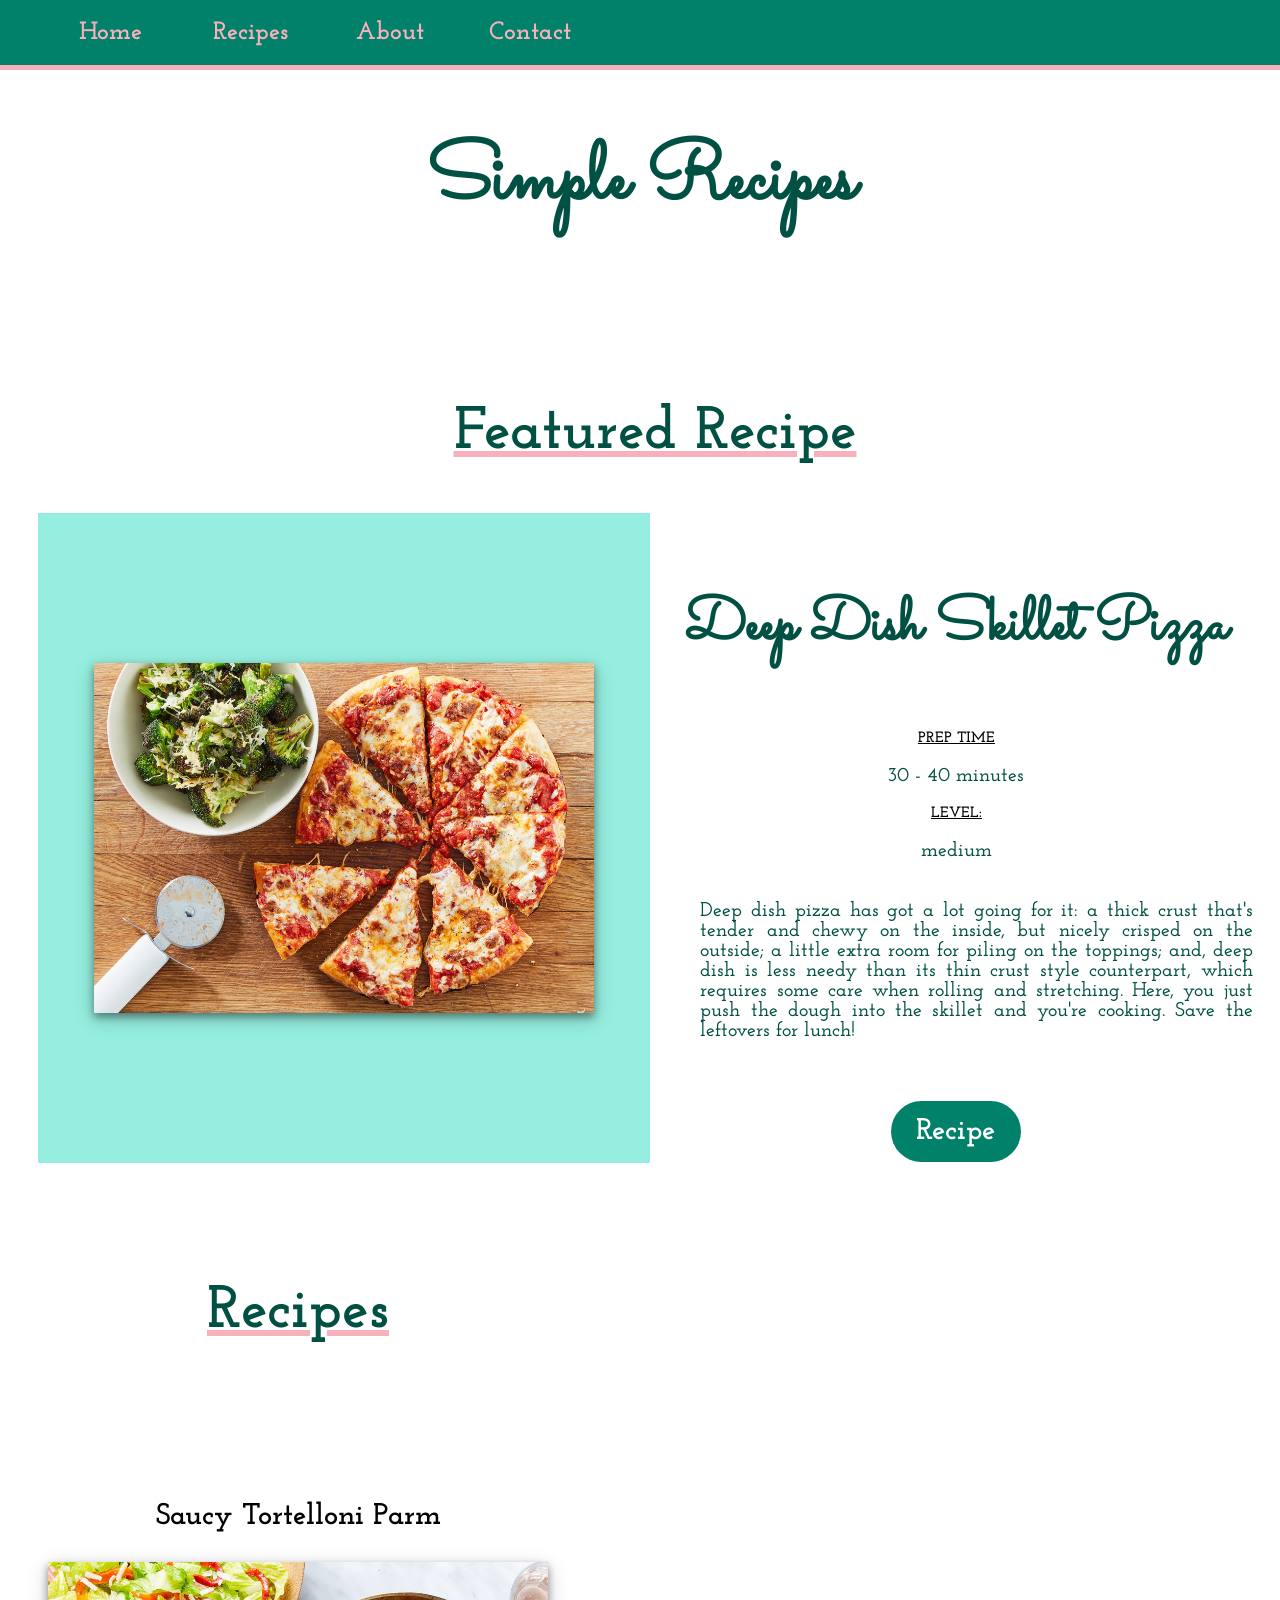
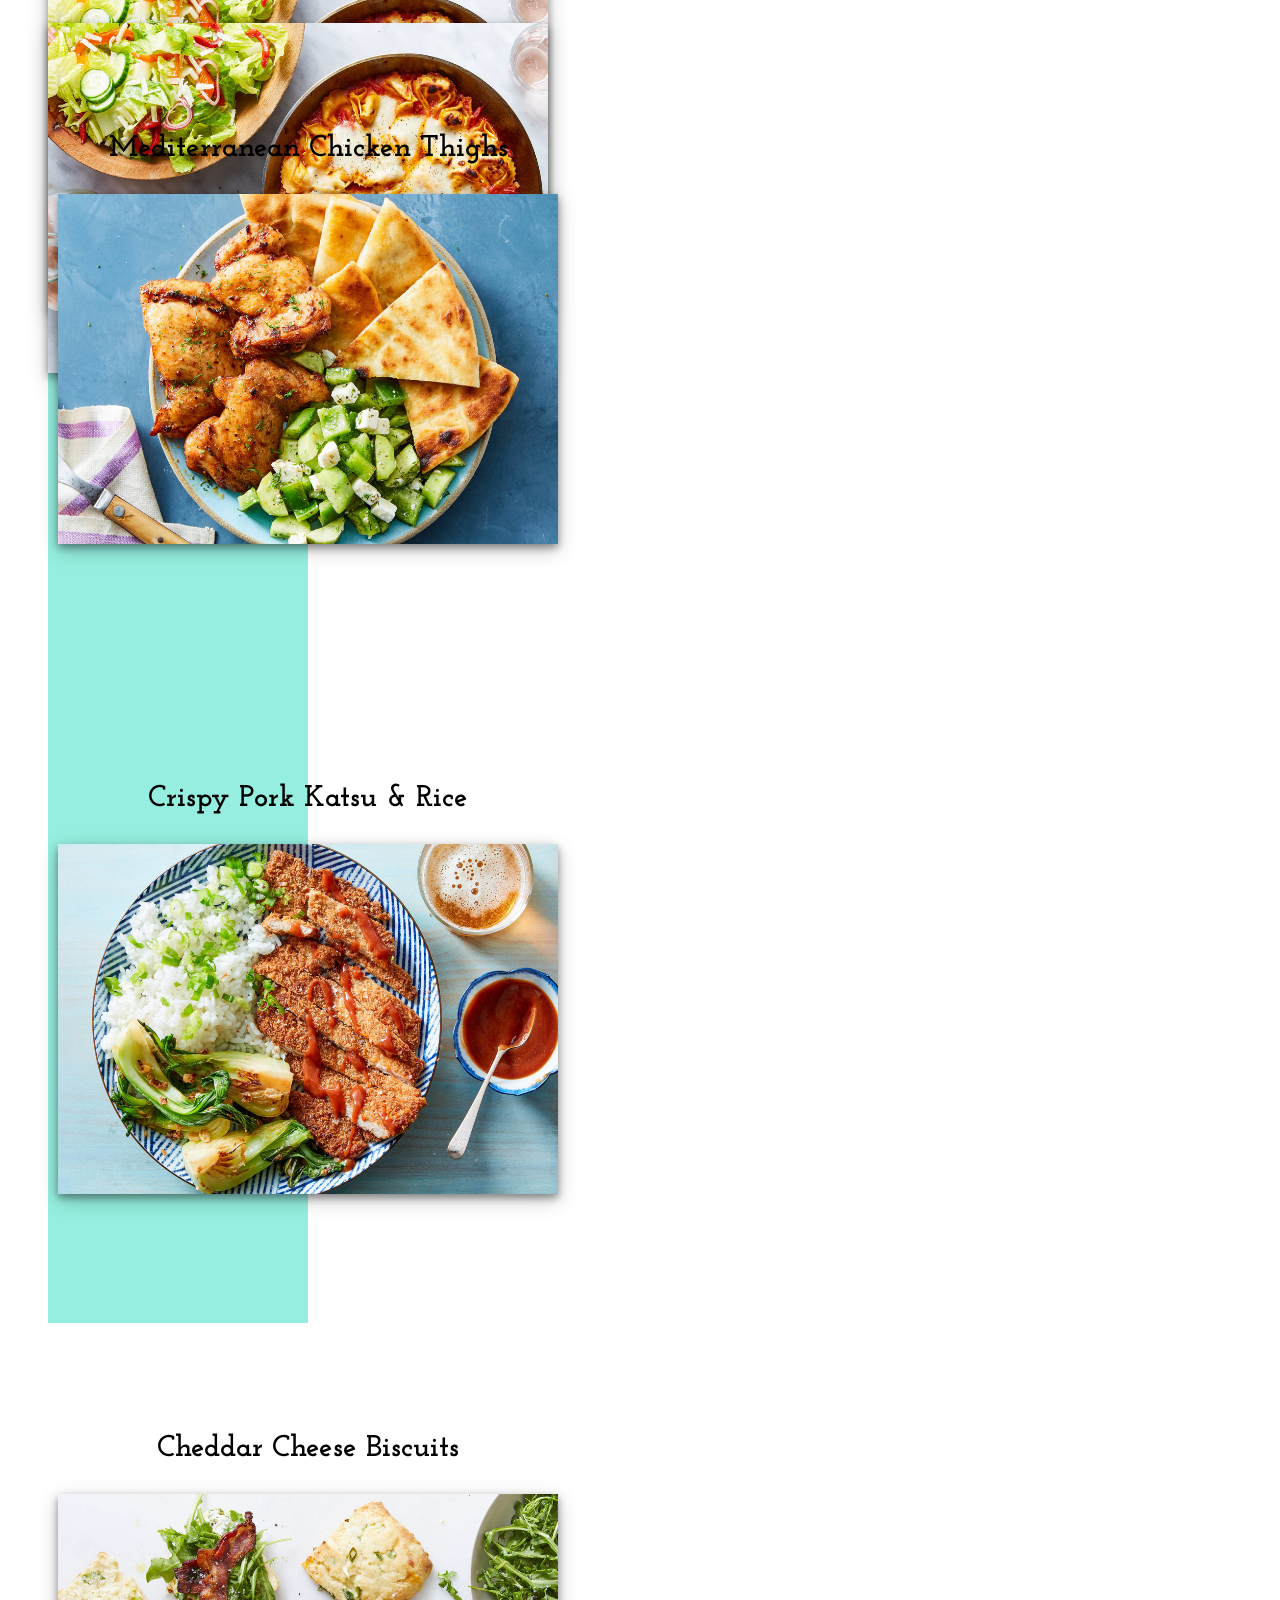
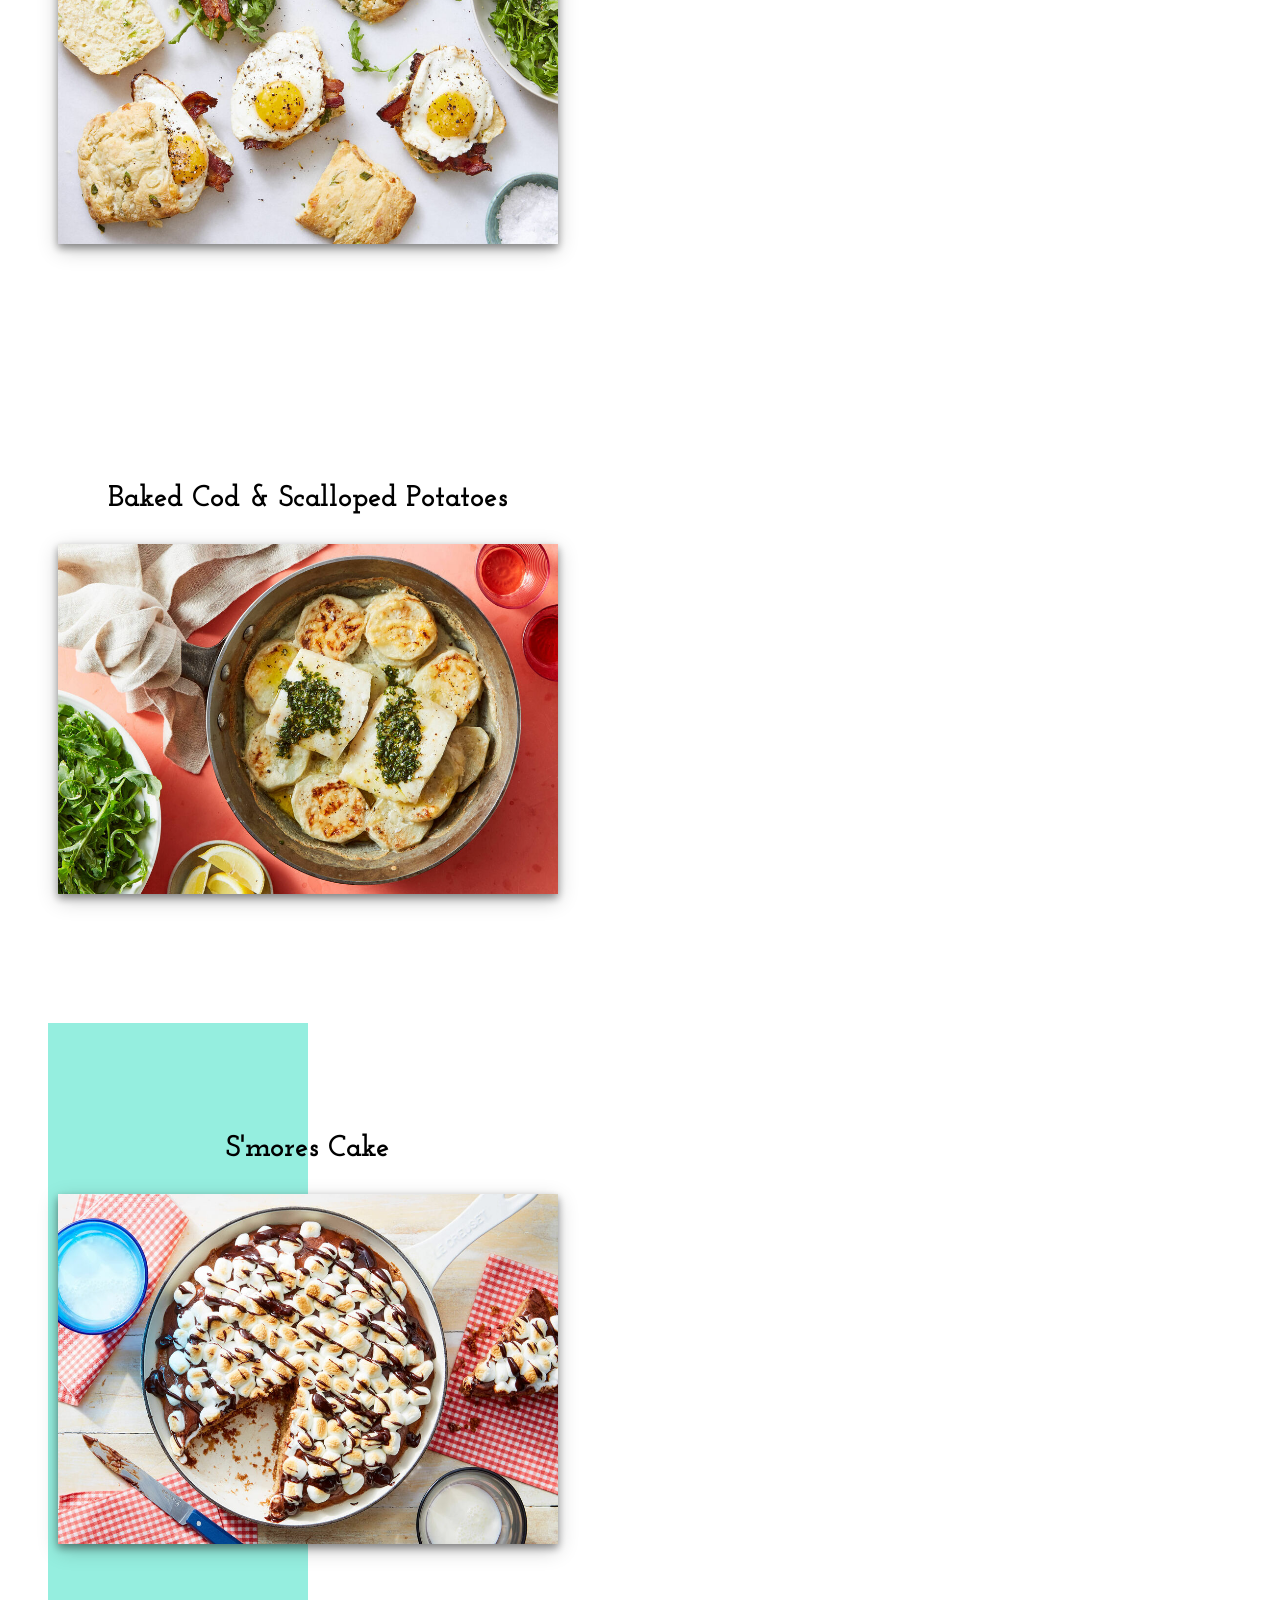
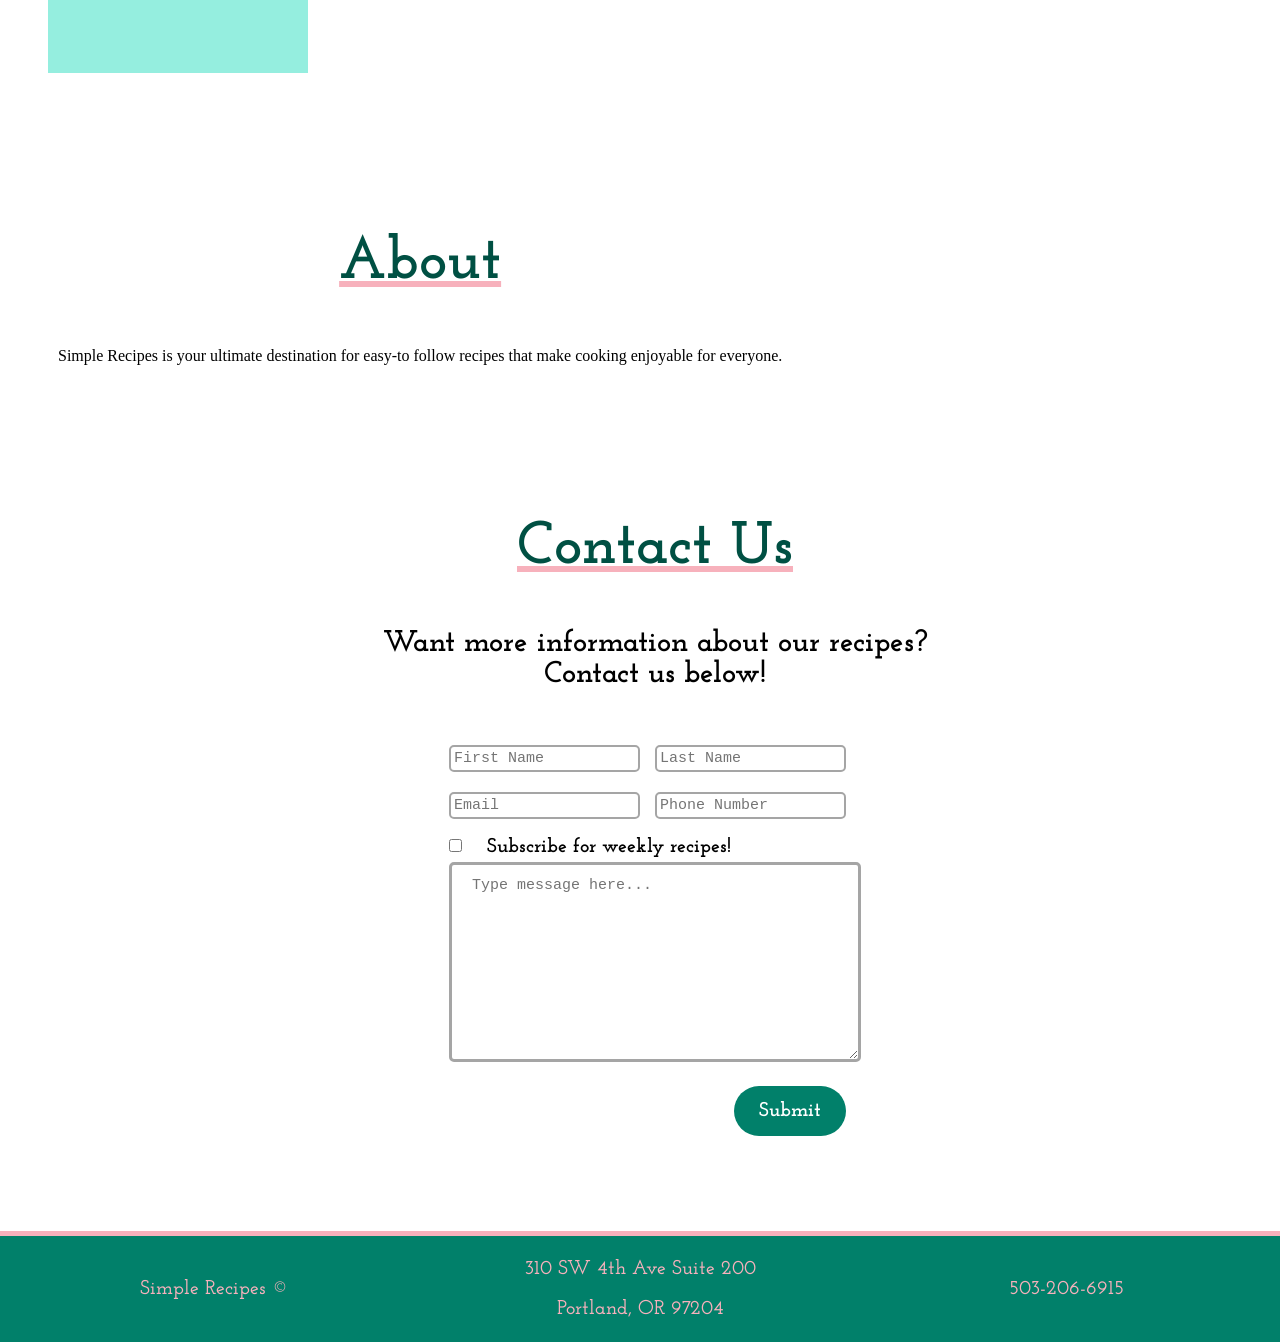
<file: Simple-Recipe-main/index.html>
<!DOCTYPE html>
<html>

<head>
    <title>Simple Recipes</title>
    <meta charset="UTF-8">
    <link rel="stylesheet" href="css/style.css">
</head>

<body>
    <!--NAVBAR-->
    <nav class="nav-bar">
        <ul>
            <li><a href="#">Home</a></li>
            <li class="drop"><a href="#recipes">Recipes</a>
                <div class="rollover-menu">
                    <a href="#featured">Featured Recipe</a>
                    <a href="#pasta">Pasta</a>
                    <a href="#chicken">Chicken</a>
                    <a href="#pork">Pork</a>
                    <a href="#biscuits">Biscuits</a>
                    <a href="#fish">Fish</a>
                    <a href="#dessert">Dessert</a>
                </div>
            </li>
            <li><a href="#about">About</a></li>
            <li><a href="#contact">Contact</a></li>
        </ul>
    </nav>
    <!--HEADER-->
    <header>
        <h1>Simple Recipes</h1>
    </header>
    <!--RECIPES-->
    <section>
        <!--FEATURED RECIPE-->
        <div class="container" id="featured">
            <h2>Featured Recipe</h2>
            <div class="column recipe-card-background">
                <div class="recipe-container">
                    <img src="images/skillet-pizza.jpeg">
                </div>
            </div>
            <div class="column">
                <h3 id="featured-header">Deep Dish Skillet Pizza</h3>
                <h4>Prep Time</h4>
                <p>30 - 40 minutes</p>
                <h4>Level:</h4>
                <p>medium</p>
                <p id="featured-main-text">Deep dish pizza has got a lot going for it:
                    a thick crust that's tender and chewy on the inside,
                    but nicely crisped on the outside; a little extra room for piling
                    on the toppings; and, deep dish is less needy than its thin crust
                    style counterpart, which requires some care when rolling and stretching.
                    Here, you just push the dough into the skillet and you're cooking.
                    Save the leftovers for lunch!</p>
                <input type="button" value="Recipe" id="featured-button">
            </div>
        </div>
        <!--RECIPE CARDS-->
        <div class="container" id="recipes">
            <h2>Recipes</h2>
            <!--PASTA-->
            <div class="column" id="pasta">
                <div class="recipe-container">
                    <h3>Saucy Tortelloni Parm </h3>
                    <div class="flip">
                        <!--FRONT-->
                        <div class="flip-front">
                            <img src="images/tortelloni.jpeg">
                        </div>
                        <!--BACK-->
                        <div class="flip-back">
                            <div class="text-container">
                                <h4>Prep Time:</h4>
                                <p>20 - 30 minutes</p>
                                <h4>Level:</h4>
                                <p>easy</p>
                                <input type="button" value="Recipe">
                            </div>
                        </div>
                        <!--CHICKEN-->
                <div>
                    <h3>Mediterranean Chicken Thighs</h3>
                <div>

                <div>
                        <!--FRONT-->
                        <div class="flip-front">
                            <img src="images/tortelloni.jpeg">
                        </div>
                        <!--BACK-->
                        <div class="flip-back">
                            <div class="text-container">
                                <h4>Prep Time:</h4>
                                <p>20 - 30 minutes</p>
                                <h4>Level:</h4>
                                <p>easy</p>
                                <input type="button" value="Recipe">
                            </div>
                        </div>
                    </div>
                </div>
            </div>
            <!--CHICKEN-->
            <div class="column recipe-card-background" id="chicken">
                <div class="recipe-container">
                    <h3>Mediterranean Chicken Thighs</h3>
                    <div class="flip">
                        <!--FRONT-->
                        <div class="flip-front">
                            <img src="images/chicken-thighs.jpeg">
                        </div>
                        <!--BACK-->
                        <div class="flip-back">
                            <div class="text-container">
                                <h4>Prep Time:</h4>
                                <p>20 - 30 minutes</p>
                                <h4>Level:</h4>
                                <p>easy</p>
                                <input type="button" value="Recipe">
                            </div>
                        </div>
                    </div>
                </div>
            </div>
            <!--PORK-->
            <div class="column recipe-card-background" id="pork">
                <div class="recipe-container">
                    <h3>Crispy Pork Katsu & Rice</h3>
                    <div class="flip">
                        <!--FRONT-->
                        <div class="flip-front">
                            <img src="images/pork-katsu.jpeg">
                        </div>
                        <!--BACK-->
                        <div class="flip-back">
                            <div class="text-container">
                                <h4>Prep Time:</h4>
                                <p>20 - 30 minutes</p>
                                <h4>Level:</h4>
                                <p>medium</p>
                                <input type="button" value="Recipe">
                            </div>
                        </div>
                    </div>
                </div>
            </div>
            <!--BISCUITS-->
            <div class="column" id="biscuits">
                <div class="recipe-container">
                    <h3>Cheddar Cheese Biscuits</h3>
                    <div class="flip">
                        <!--FRONT-->
                        <div class="flip-front">
                            <img src="images/cheddar-biscuits.jpeg">
                        </div>
                        <!--BACK-->
                        <div class="flip-back">
                            <div class="text-container">
                                <h4>Prep Time:</h4>
                                <p>40 - 50 minutes</p>
                                <h4>Level:</h4>
                                <p>medium</p>
                                <input type="button" value="Recipe">
                            </div>
                        </div>
                    </div>
                </div>
            </div>
            <!--FISH-->
            <div class="column" id="fish">
                <div class="recipe-container">
                    <h3>Baked Cod & Scalloped Potatoes</h3>
                    <div class="flip">
                        <!--FRONT-->
                        <div class="flip-front">
                            <img src="images/baked-cod.jpeg">
                        </div>
                        <!--BACK-->
                        <div class="flip-back">
                            <div class="text-container">
                                <h4>Prep Time:</h4>
                                <p>30 - 40 minutes</p>
                                <h4>Level:</h4>
                                <p>easy</p>
                                <input type="button" value="Recipe">
                            </div>
                        </div>
                    </div>
                </div>
            </div>
            <!--DESSERT-->
            <div class="column recipe-card-background" id="dessert">
                <div class="recipe-container">
                    <h3>S'mores Cake</h3>
                    <div class="flip">
                        <!--FRONT-->
                        <div class="flip-front">
                            <img src="images/smores.jpeg">
                        </div>
                        <!--BACK-->
                        <div class="flip-back">
                            <div class="text-container">
                                <h4>Prep Time:</h4>
                                <p>50-60 minutes</p>
                                <h4>Level:</h4>
                                <p>medium</p>
                                <input type="button" value="Recipe">
                            </div>
                        </div>
                    </div>
                </div>
            </div>
        </div>
    </section>
    <section id="about">
            <div class="container">
                <h2>About</h2>
                <div class="about-text">
                Simple Recipes is your ultimate destination for easy-to follow recipes that make cooking enjoyable for everyone.
            </div>
            </div>
            </section>
        <!--CONTACT FORM-->
    <section>
        
        <div class="container" id="contact">
            <h2>Contact Us</h2>
            <h3>Want more information about our recipes? <br> Contact us below!</h3>
            <form>
                <input type="text" placeholder="First Name">
                <input type="text" placeholder="Last Name"><br>
                <input type="email" placeholder="Email">
                <input type="tel" placeholder="Phone Number"><br>
                <input type="checkbox" id="subscription">
                <label for="subscription">Subscribe for weekly recipes!</label><br>
                <textarea placeholder="Type message here..."></textarea><br>
                <input type="submit" value="Submit">
            </form>
        </div>
    </section>
    <!--FOOTER-->
    <footer>
        <table>
            <tr>
                <td>
                    <p>Simple Recipes &copy;</p>
                </td>
                <td>
                    <p>310 SW 4th Ave Suite 200</p>
                    <p>Portland, OR 97204</p>
                </td>
                <td>
                    <p>503-206-6915</p>
                </td>
            </tr>
        </table>
    </footer>
</body>

</html>
</file>
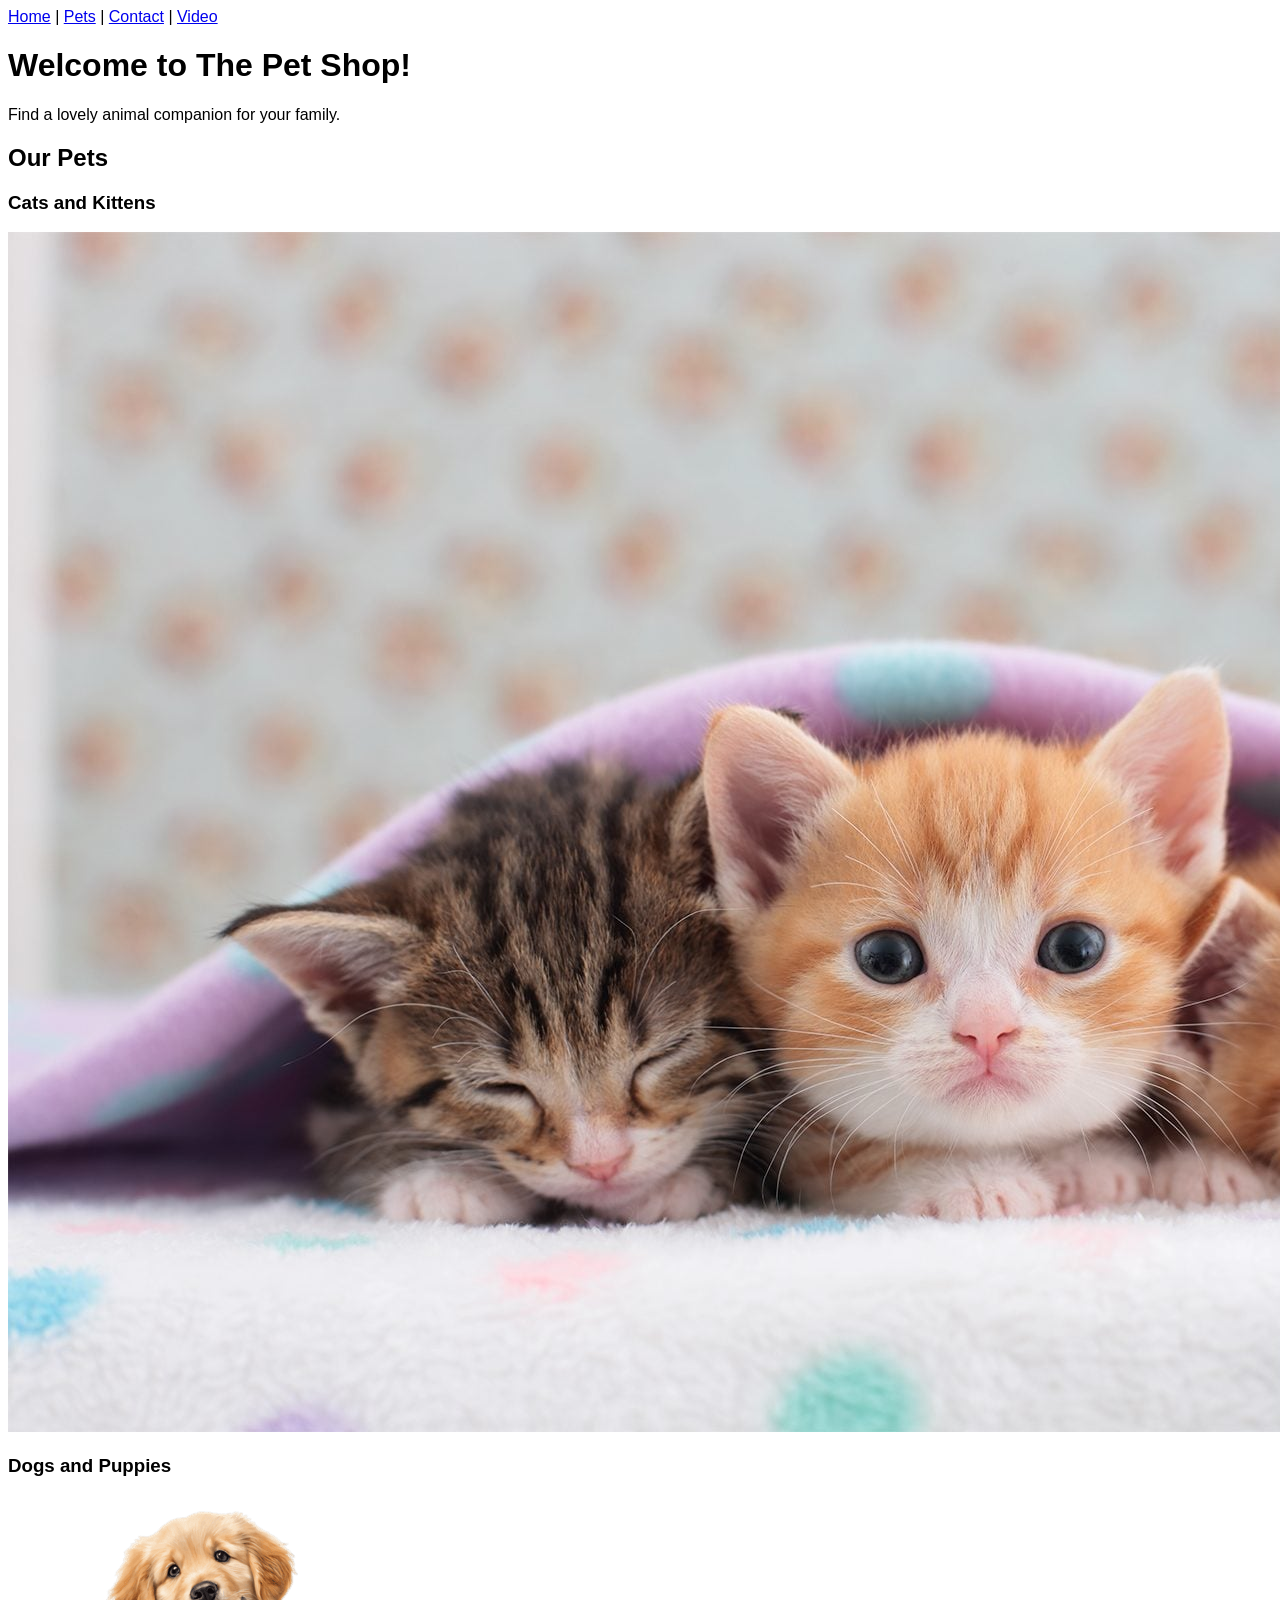
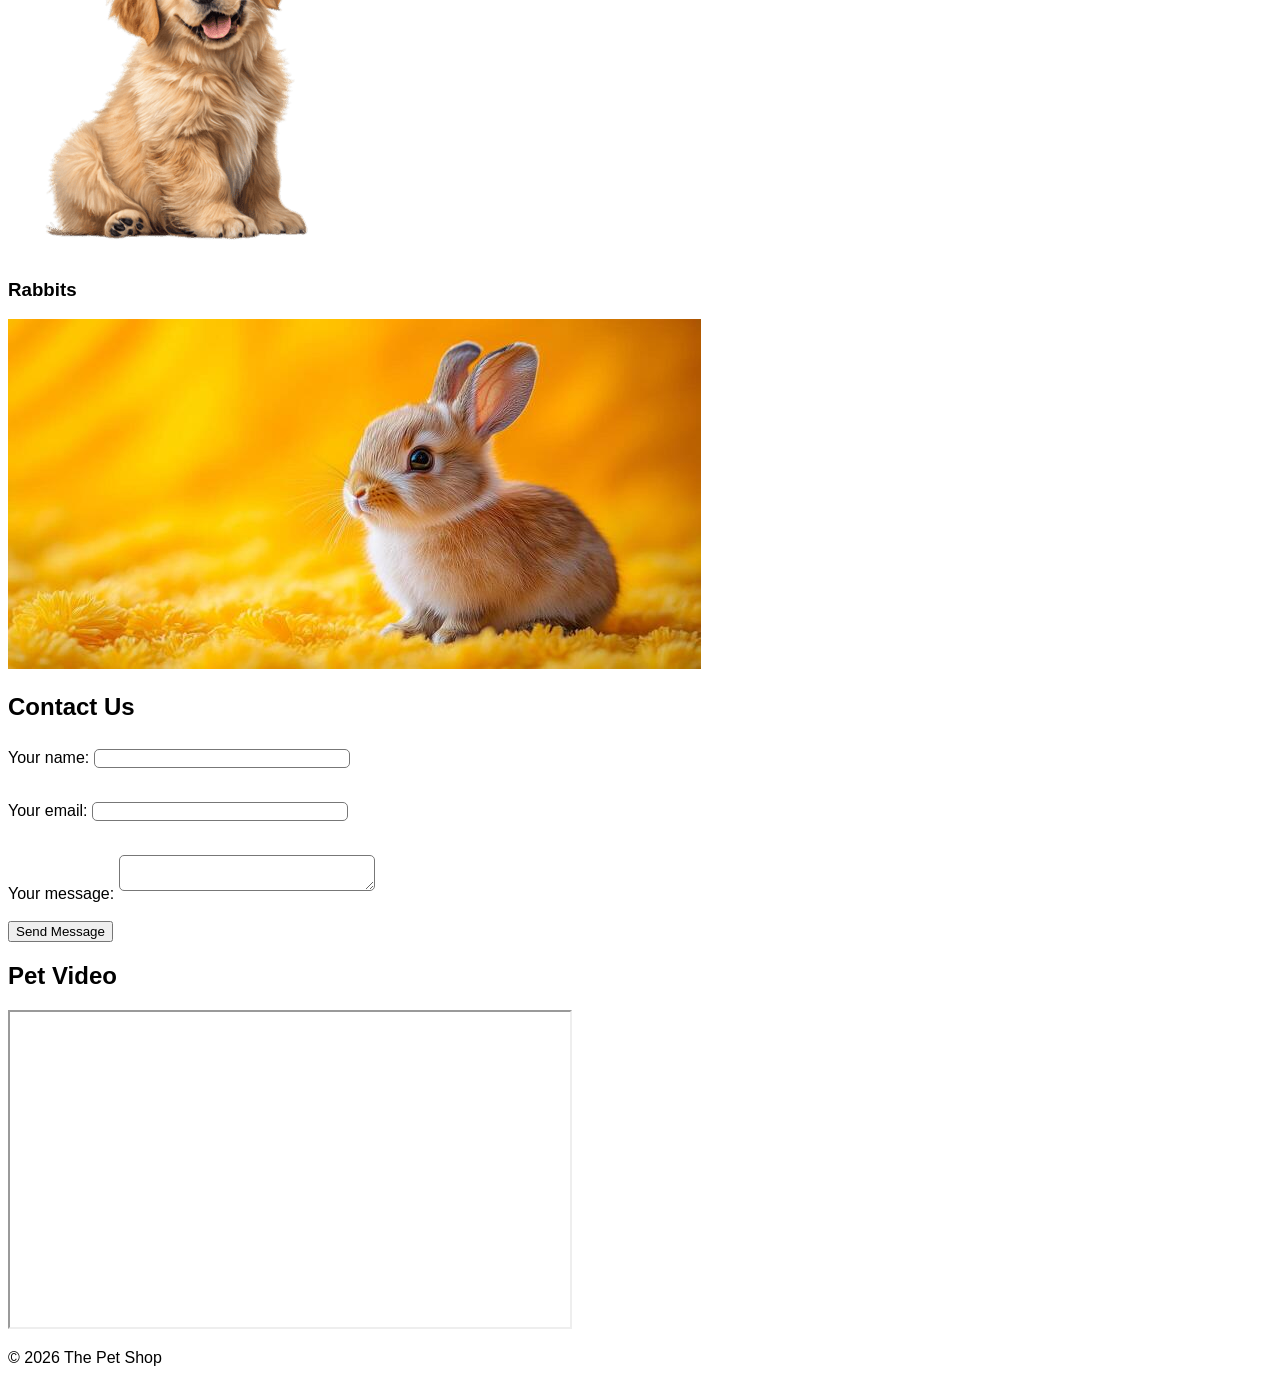
<file: One-Page Website/one_page_website.html>
<!DOCTYPE html>
<html lang="en">
<head>
<meta charset="UTF-8">
<meta name="viewport" content="width=device-width, initial-scale=1.0">
<title>The Pet Shop</title>
<link rel="stylesheet" href="CSS/one_page_website.css">
</head>
<body>

<nav>
<a href="#home">Home</a> |
<a href="#pets">Pets</a> |
<a href="#contact">Contact</a> |
<a href="#video">Video</a>
</nav>

<header id="home">
<h1>Welcome to The Pet Shop!</h1>
<p>Find a lovely animal companion for your family.</p>
</header>

<section id="pets">
<h2>Our Pets</h2>

<h3>Cats and Kittens</h3>
<img src="Images/picture.jpg" alt="Picture of cats">

<h3>Dogs and Puppies</h3>
<img src="Images/dog.png" alt="Picture of a golden retriever puppy sitting">

<h3>Rabbits</h3>
<img src="Images/rabbit.jpg" alt="Picture of a rabbit eating">
</section>

<section id="contact">
<h2>Contact Us</h2>
<form>
<label for="name">Your name:</label>
<input type="text" id="name" name="name">
<br><br>

<label for="email">Your email:</label>
<input type="email" id="email" name="email">
<br><br>

<label for="message">Your message:</label>
<textarea id="message" name="message"></textarea>
<br><br>

<button type="submit">Send Message</button>
</form>
</section>

<section id="video">
<h2>Pet Video</h2>
<iframe
width="560"
height="315"
src="https://www.youtube.com/embed/aqz-KE-bpKQ"
title="Video"
allowfullscreen>
</iframe>
</section>

<footer>
<p>&copy; 2026 The Pet Shop</p>
</footer>

</body>
</html>
</file>
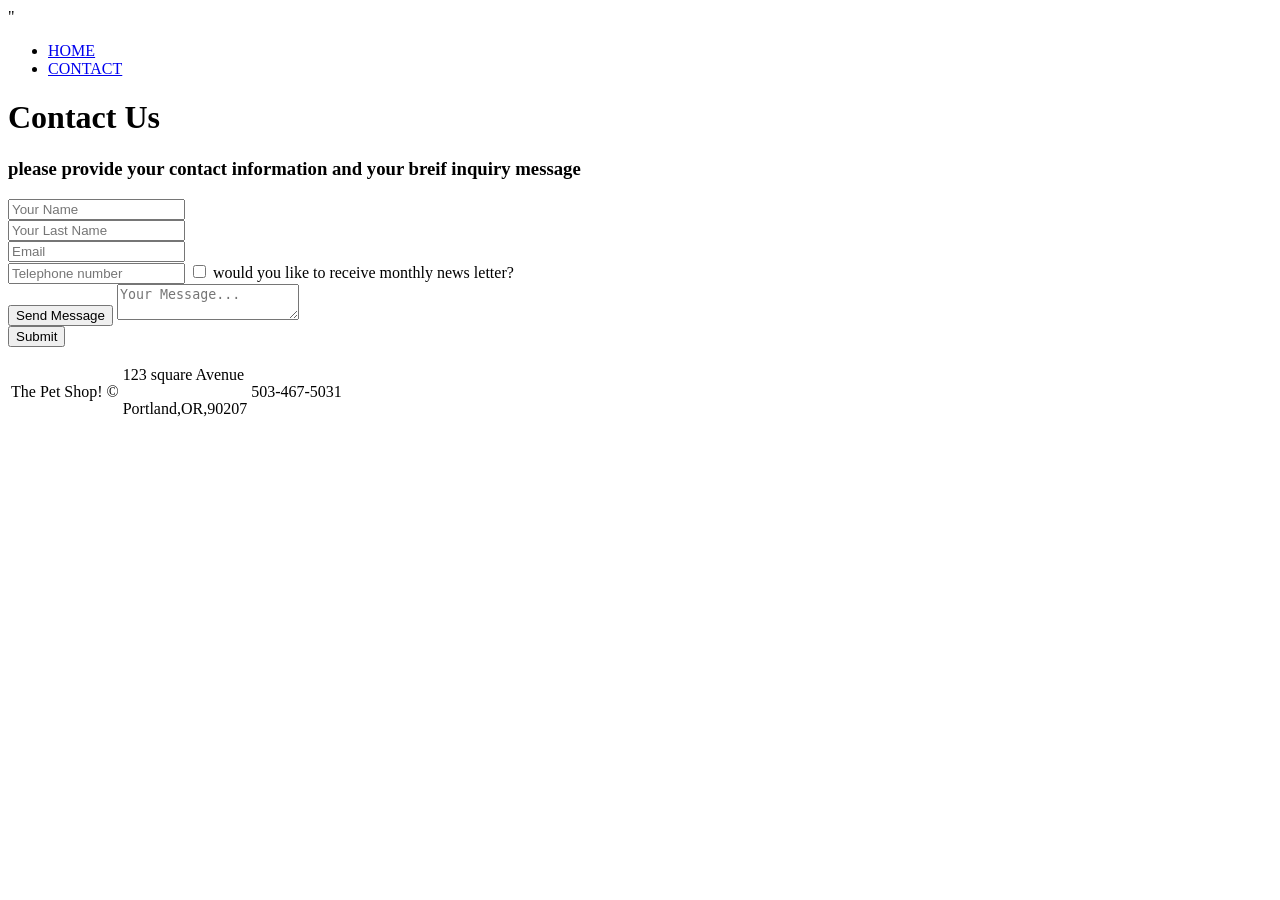
<file: The-Pet-Shop-Website/contact.html>
<!DOCTYPE html>
<html>
<head>
  <meta charset="UTF-8">
  <title>The Contact Us</title>
  <meta name="description" content="Contact The Pet Shop with questions about our pets and services.">"
</head>
<body>
      <!--NAVBAR-->
 <NAV>
     <ul>
         <li><a href="index.html">HOME</a></li>
         <li><a href="contact.html">CONTACT</a></li>
     </ul>
 </NAV> 
      <header>
        <div>
            <h1>Contact Us</h1>
        </div>
     </header>
     <!--FORM-->
     <section>
      <div>
        <h3>please provide your contact information and your breif inquiry message</h3>
        <div>
          <form>
            <input type="text" placeholder="Your Name"><br>
            <input type="text" placeholder="Your Last Name"><br>
            <input type="email" placeholder="Email"><br>
            <input type="tel" placeholder="Telephone number">
            <input type="checkbox" id ="Newsletter">
            <label for="Newsletter">would you like to receive monthly news letter?</label><br>
            <button type="submit">Send Message</button>
            <textarea placeholder="Your Message..."></textarea><br>
            <input type="submit" value="Submit">
          </form>
        </div>
      </div>
     </section>
     <!--FOOTER-->
     <footer>
      <table>
        <tr>
          <td>
            <p>The Pet Shop! &copy;</p>
          </td>
          <td>
            <p>123 square Avenue</p>
            <p>Portland,OR,90207</p>
          </td>
          <td>
            <p>503-467-5031</p>
          </td>
                  </tr>
      </table>
     </footer> 
</body>
</html>
</file>
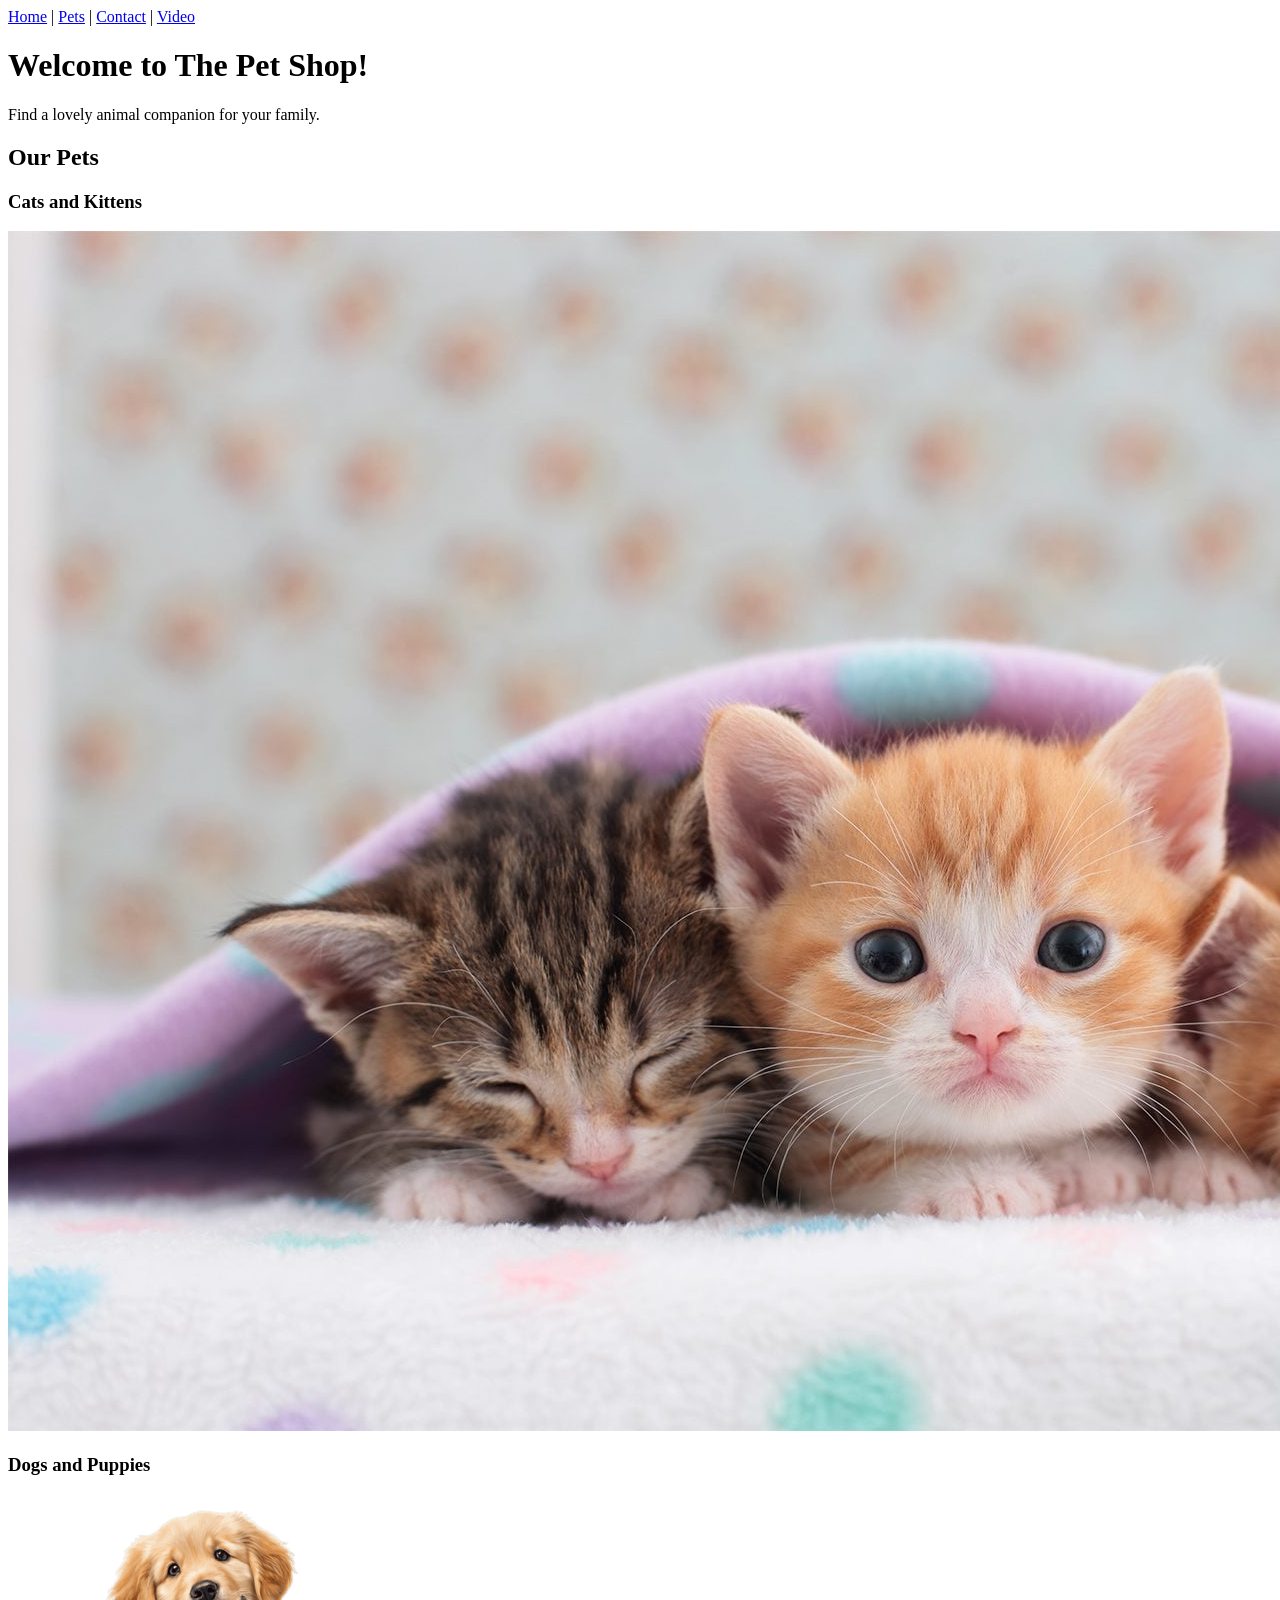
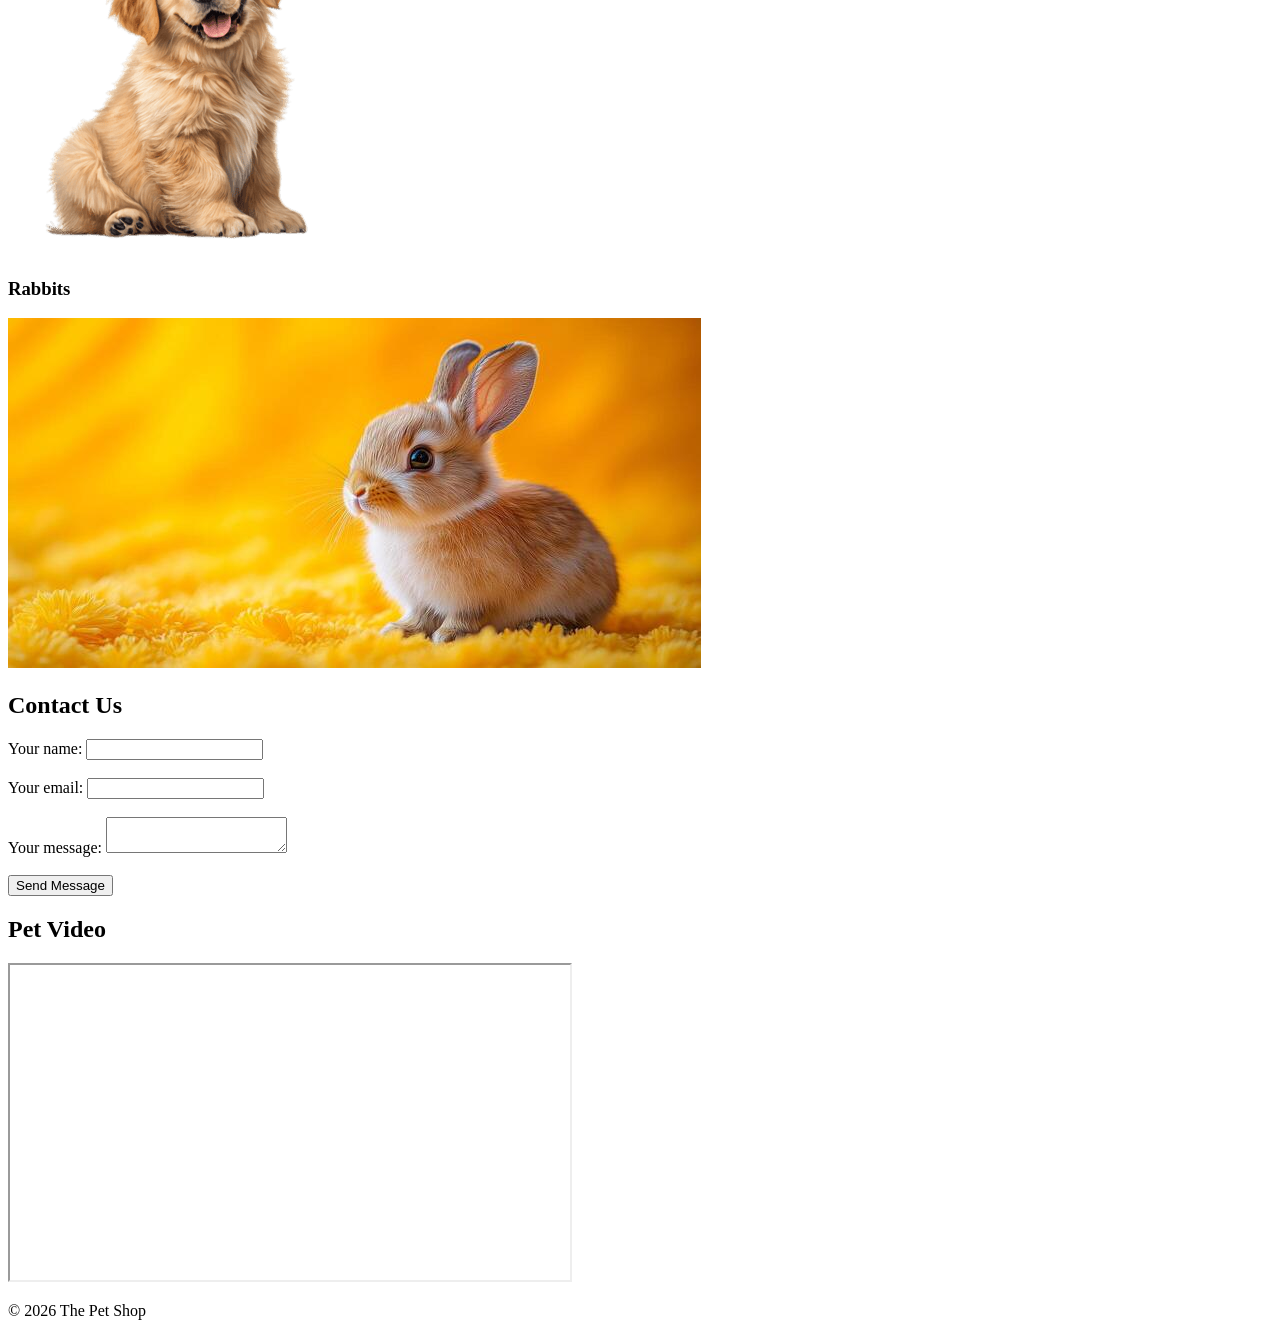
<file: The-Pet-Shop-Website/One-Page Website/one_page_website.html>
<!DOCTYPE html>
<html lang="en">
<head>
<meta charset="UTF-8">
<meta name="viewport" content="width=device-width, initial-scale=1.0">
<title>The Pet Shop</title>
</head>
<body>

<nav>
<a href="#home">Home</a> |
<a href="#pets">Pets</a> |
<a href="#contact">Contact</a> |
<a href="#video">Video</a>
</nav>

<header id="home">
<h1>Welcome to The Pet Shop!</h1>
<p>Find a lovely animal companion for your family.</p>
</header>

<section id="pets">
<h2>Our Pets</h2>

<h3>Cats and Kittens</h3>
<img src="../Images/picture.jpg" alt="Picture of cats">

<h3>Dogs and Puppies</h3>
<img src="../Images/dog.png" alt="Picture of a golden retriever puppy sitting">

<h3>Rabbits</h3>
<img src="../Images/rabbit.jpg" alt="Picture of a rabbit eating">
</section>

<section id="contact">
<h2>Contact Us</h2>
<form>
<label for="name">Your name:</label>
<input type="text" id="name" name="name">
<br><br>

<label for="email">Your email:</label>
<input type="email" id="email" name="email">
<br><br>

<label for="message">Your message:</label>
<textarea id="message" name="message"></textarea>
<br><br>

<button type="submit">Send Message</button>
</form>
</section>

<section id="video">
<h2>Pet Video</h2>
<iframe
width="560"
height="315"
src="https://www.youtube.com/embed/aqz-KE-bpKQ"
title="Video"
allowfullscreen>
</iframe>
</section>

<footer>
<p>&copy; 2026 The Pet Shop</p>
</footer>

</body>
</html>
</file>
<file: Simple-Recipe-main/css/style.css>
/*Import link for the Josefin Slab font from fonts.google.com*/
@import url("https://fonts.googleapis.com/css2?family=Josefin+Slab&display=swap");
/*Import link for the Sacramento font from fonts.google.com*/
@import url("https://fonts.googleapis.com/css2?family=Sacramento&display=swap");

html {
    overflow-x: hidden; /*Prevents the browser from displaying a right to left
     scroll bar as a result of negative margin values*/
    scroll-behavior: smooth; /*Creates a smooth scrolling effect when a bookmark link is clicked*/
}

/*NAVBAR*/

.nav-bar {
    position: sticky; /*Creates a sticky element that stays in 
    the same spot in the browser screen*/
    top: 0; /*Tells the browser to stick the element at the top 
    of the page based on user scrolling*/
    z-index: 9; /*Sets the stack layer of the navbar to scroll over all elements*/
}

ul {
    display: flex; /*Creates a flex-container which will expand or shrink elements 
    to fill the space available to them and place the elements side by side horizontally*/
    list-style-type: none; /*Removes default styling for unordered list elements*/
    align-items: center;
    margin: -8px -8px 0px -8px; /*The margin order is top, right, bottom, and left. The negative 
    margins will stretch the background beyond the edge of the browser screen*/
    background-color: rgb(1, 128, 106);
    border-bottom: 5px solid rgb(247, 177, 188);
}

a {
    font-family: "Josefin Slab", serif;
    font-size: 25px;
    font-weight: 800;
    color: rgb(247, 177, 188);
    text-align: center;
    width: 100px;
    padding: 20px; /*CHANGED MAKE SURE IT DIDNT FUCK EVERYTHING UP*/
    text-decoration: none;
    transition: background-color 0.3s ease-in;
    display: block; /*Displays anchor elements vertically on a new line, this was added so the drop 
    down menu displays vertically and not horizontally on the screen*/
}

a:hover, .drop:hover a:only-of-type /*Only-of-type effects the only child element nested within an element. 
This will keep the background color blue while hovering and the text white when we move the 
mouse over anchor elements in the rollover-menu div*/ {
    background-color: rgb(149, 238, 223);
    color: white;
    box-shadow: 0px 8px 16px 0px rgba(0, 0, 0, 0.7);
    transition: background-color 0.3s ease-in;
}

.rollover-menu {
    display: none; /*Prevents the anchor links in this div from showing on 
    the web browser until otherwise specified*/
    position: absolute; /*Absolute will position the div element relative to 
    the position of its parent element*/
    background-color: white;
    box-shadow: 0px 8px 16px 0px rgba(0, 0, 0, 0.2);
}

.drop:hover .rollover-menu {
    display: block; /*Creates a trigger effect when the user hovers their mouse over 
    the Recipes link. The trigger will display all elements within the rollover-menu 
    class div element*/
}

.rollover-menu a {
    color: rgb(0, 80, 67);
}

.rollover-menu a:hover {
    color: white;
    box-shadow: 0px 8px 16px 0px rgba(90, 90, 90, 0.2);
}

.rollover-menu a:nth-child(1) {
    border-top: 5px solid rgb(238, 118, 136);
}

/*FOOTER*/
footer {
    align-items: center; /*Will align nested HTML elements in the center i.e. the table 
    data and paragraph elements in the footer tag*/
    margin: 0px -8px -8px -8px; /*Stretches the footer background beyond the browsers edge 
    leaving no white space*/
    background-color: rgb(1, 128, 106);
    border-top: 5px solid rgb(247, 177, 188);
    bottom: 0; /*Positions the footer at bottom of the screen*/
}

table {
    width: 100%; /*Will take up the full with the browser screen*/
}

td {
    width: 33%; /*Each table data item takes up 1/3 of the space available on the screen*/
}

td p {
    font-family: "Josefin Slab", serif; /*Font from fonts.google.com*/
    font-size: 20px;
    font-weight: 600;
    text-align: center;
    color: rgb(247, 177, 188);
}

/*BODY*/

.container {
    display: inline-block;
    background-size: 100%;
    padding-top: 60px;
    padding-left: 30px;
}

/*HEADERS*/

h1 {
    font-family: "Sacramento", cursive;
    font-size: 80px;
    color: rgb(0, 80, 67);
    text-align: center;
}

h2,
h3,
h4 {
    font-family: "Josefin Slab", serif; /*Font from fonts.google.com*/
    text-align: center;
}

h2 {
    color: rgb(0, 80, 67);
    font-size: 60px;
    text-decoration: underline;
    text-decoration-color: rgb(247, 177, 188);
}

h3 {
    font-size: 30px;
}

h4 {
    font-size: 15px;
    text-decoration: underline;
    text-transform: uppercase;
}

/*PARAGRAPHS*/
p {
    font-family: "Josefin Slab", serif; /*Font from fonts.google.com*/
    font-size: 20px;
    font-weight: 600;
    color: rgb(0, 80, 67);
    text-align: center;
}

/*IMAGES*/
/*Positions elements to sit side by side on the screen*/
.column {
    float: left;
    width: 48%;
    padding: 10px;
}

@media screen and (max-width: 1200px) {
    .column {
        width: 100%;
        padding: 0px;
        margin-left: -13px; /*Centers each column on the screen*/
    }
}

/*Specifically styles the first 7 img tag elements contained in 
div elements with the .column*/
.column img:nth-child(-n + 7) {
    width: 500px;
    height: 350px;
    box-shadow: 0 4px 8px rgba(0, 0, 0, 0.4), 0 6px 20px 0 rgba(0, 0, 0, 0.2);
}

.recipe-container {
    width: 500px;
    height: 350px;
    margin: 100px auto 180px; /*Shorthand value top, right and left, then bottom*/
    perspective: 1000px; /*Tells the browser how much 3 dimensional space an 
    element should take up on the screen*/
}

/*Mobile size screens*/
@media screen and (max-width: 600px) {
    /*#recipes.column {
        height: 500px;
    }*/
    .column img:nth-child(-n + 7) {
        width: 350px;
        height: 225px;
    }

    .recipe-container {
        width: 350px;
        height: 225px;
    }
}

.recipe-card-background {
    background-color: rgb(149, 238, 223);
}

/*Alternates the blue tile background on smaller screen sizes*/
@media only screen and (max-width: 1200px) {
    #pork {
        background-color: rgb(255, 255, 255);
    }

    #biscuits {
        background-color: rgb(149, 238, 223);
    }
}

/*FEATURED RECIPE*/

/*Styles the featured recipe h3 tag*/
#featured-header {
    font-family: "Sacramento", cursive; /*Font from fonts.google.com*/
    font-size: 60px;
    color: rgb(0, 80, 67);
}

#featured-main-text {
    text-align: justify;
    padding-top: 20px;
    margin-left: 40px;
}

/*Sets margin left to 0 because it is not needed on a 
small screen and centers the text*/
@media screen and (max-width: 1200px) {
    #featured-main-text {
        margin-left: 0;
    }
}

/*Specifically styles the img tag nested within the div elements of #featured
and .recipe-container in the Featured Recipe section*/
@media screen and (min-width: 1500px) {
    #featured .column img {
        width: 700px;
        height: auto; /*Automatically calculates the image height based on the width input*/
        margin-left: -100px;
        margin-top: -20px; /*Margin left and top will override previous margin 
    styling from the .recipe-container class selector*/
    }
}

/*Adjusts the position of the featured image to be centered on the screen when the width is 1499px or less*/
@media screen and (max-width: 1499px) {
    #featured .column img {
        margin-left: 0px;
        margin-top: 40px;
    }
}

@media only screen and (max-width: 600px) {
    #featured .recipe-card-background {
        height: 300px;
    }
    #featured .column img {
        margin-top: -65px;
    }
}
#featured-button {
    display: block; /*Positions the recipe button on its own line from the other elements within the div*/
    margin: 60px auto 0px;
    background-color: rgb(1, 128, 106);
    border-radius: 35px;
    border: none; /*Removes default border set by the browser when border-radius is used*/
    font-family: "Josefin Slab", serif; /*Font from fonts.google.com*/
    font-size: 30px;
    font-weight: bold;
    padding: 15px 25px;
    color: white;
    cursor: pointer;
}

/*Specifically styles the hover effect of the recipe button in the
Featured Recipe section*/
#featured-button:hover {
    background-color: rgb(247, 177, 188);
}

/*IMAGE FLIP*/

/*Positions the flip effect, defines transition time, and defines a 3D effect*/
.flip {
    position: relative;
    width: 100%;
    height: 100%; /* Setting the width and height values to 100% will allow the effect
     to take up 100% of the space available */
    text-align: center;
    transition: 0.5s ease-in-out;
    transform-style: preserve-3d; /*Treats elements as 3D objects instead of flat (2D) objects*/
}

.flip:hover {
    transform: rotateY(-180deg); /*Rotates an element from right to left*/
}

.flip-front,
.flip-back {
    position: absolute;
    width: 100%;
    height: 100%;
    backface-visibility: hidden;
}

.flip-back {
    background-color: rgb(149, 238, 223);
    border: 2px solid white;
    transform: rotateY(
        180deg
    ); /*Subtracts another 180 degrees from the 
    -180 degrees it moved to previously so the text can be read properly*/
}

.text-container {
    padding-top: 70px;
}


@media only screen and (max-width: 600px) {
    .text-container {
        padding-top: 0px;
    }
}



/*RECIPE BUTTON*/
input[type="button"] {
    background-color: #fff;
    border: none;
    border-radius: 20px;
    font-family: "Josefin Slab", serif;
    font-weight: bold;
    font-size: 22px;
    padding: 11px 17px;
    color: rgb(1, 128, 106);
    cursor: pointer;
}

input[type="button"]:hover {
    background-color: rgb(247, 177, 188);
    color: white;
}

/*CONTACT FORM CSS*/
#contact {
    display: block;
    margin-bottom: 70px;
}

form {
    display: table; /*This will display the form in table format as rows and columns*/
    padding: 15px;
    margin-left: auto;
    margin-right: auto; /*Browser will automatically calculate margins to center the form on the screen*/
}

/*This will specifically target the input tags that are nested within the form tags*/
form input {
    font-family: "Courier New", Courier, monospace;
    font-size: 15px;
    color: rgb(165, 165, 165);
    border: 2px solid rgb(165, 165, 165);
    border-radius: 5px;
    padding: 3px;
    margin: 10px 15px 10px 0px;
    transition: 0.3 ease-out; /*Transition back to light gray when a user clicks away from an input field*/
}

form input:focus {
    border: 2px solid rgb(1, 128, 106);
    color: black;
    outline: none; /*Removes extra default border added when focus is triggered on click*/
    transition: 0.3s ease-out;
}

label {
    font-family: "Josefin Slab", serif; /*Font from fonts.google.com*/
    font-size: 20px;
    font-weight: bold;
    margin: 10px;
}

textarea {
    width: 100%;
    height: 200px;
    padding: 12px 20px;
    box-sizing: border-box;
    resize: both; /*Will allow the user to resize the text area both in width and height*/
    border: 3px solid rgb(165, 165, 165);
    border-radius: 5px;
    font-family: "Courier New", Courier, monospace;
    color: rgb(165, 165, 165);
    font-size: 15px;
    transition: 0.3s ease-out; /*Will transition back to light grey*/
}

textarea:focus {
    color: black;
    border: 3px solid rgb(1, 128, 106);
    transition: 0.3s ease-out;
    outline: none;
}

input[type="submit"] {
    background-color: rgb(1, 128, 106);
    border: none;
    border-radius: 35px;
    font-family: "Josefin Slab", serif;
    font-size: 20px;
    font-weight: bold;
    padding: 15px 25px;
    margin-top: 20px;
    color: #fff;
    cursor: pointer;
    float: right; /*Positions the submit button to the bottom right of the form*/
}

input[type="submit"]:hover {
    background-color: rgb(247, 177, 188);
}


/*ABOUT SECTION*/
#about {
    padding: 40px 20px;
}
#about h2 {
    text-align: center;
}
.about-text {
    line-height: 1.6;
    text-align: center;
}
</file>
<file: One-Page Website/CSS/one_page_website.css>
body {
    font-family: Arial, sans-serif;
    font-size: 16px;
}
form input,
form textarea {
    width: 250px;
    margin: 8px 0;
    border: 1px solid #777;
    border-radius: 5px;
}
</file>
